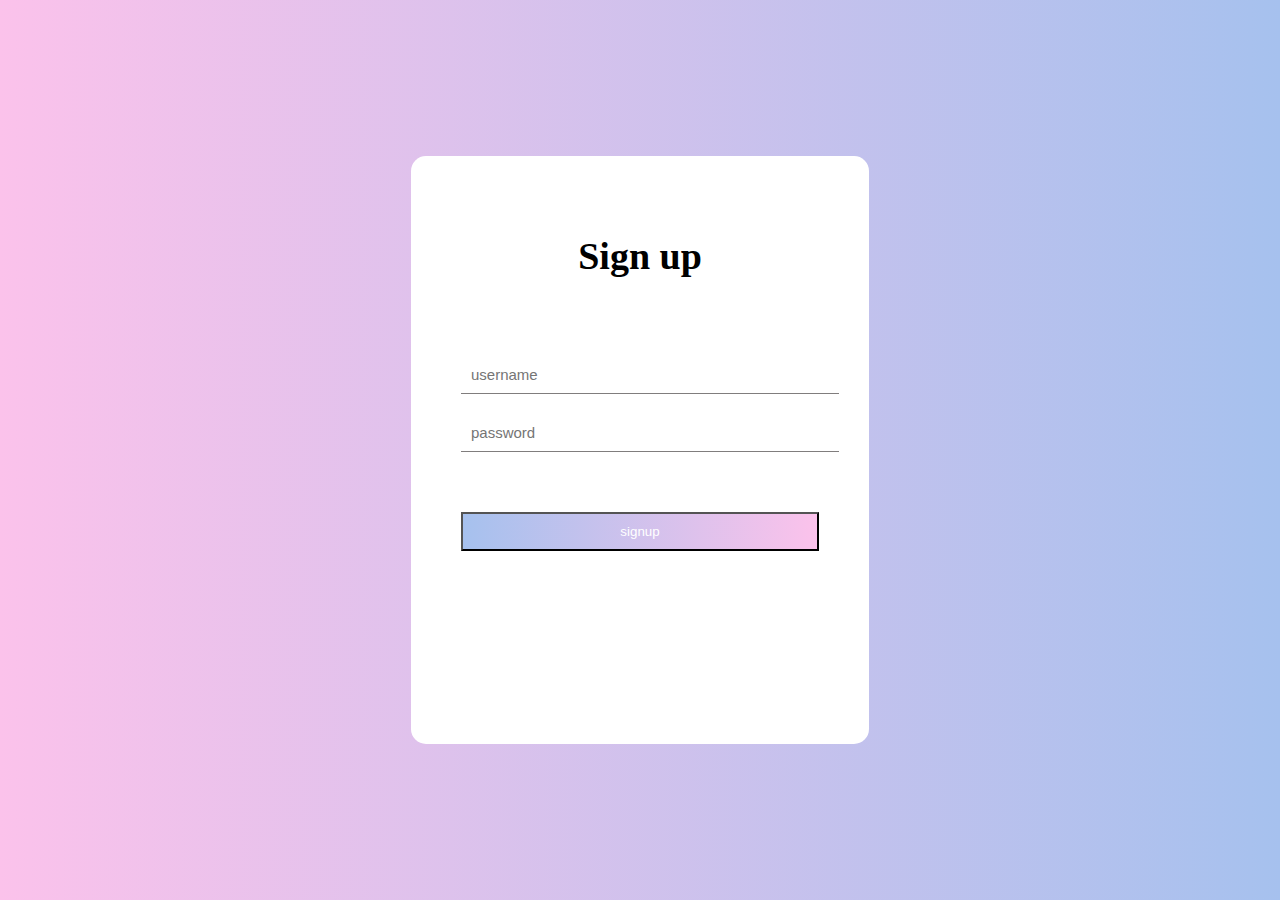
<file: templates/signup.html>
<!DOCTYPE html>
<html lang="en">

<head>
    <meta charset="UTF-8">
    <meta name="viewport" content="width=device-width, initial-scale=1.0">
    <title>Sign up</title>
    <link rel="stylesheet" type="text/css" href="/static/css/login.css">
    <script src="https://cdn.bootcdn.net/ajax/libs/jquery/2.2.0/jquery.js" type="text/javascript"></script>
    <script src="/static/js/signup.js" type="text/javascript"></script>
</head>

<body>
    <div class="container">
        <div class="login-wrapper">
            <div class="header">Sign up</div>
            <div class="form-wrapper">
                <form action="/user/signup" method="POST" >
                    <p><input type="text" name="username" placeholder="username" class="input-item" id="username"><span></span></p>
                    <p><input type="password" name="password" placeholder="password" class="input-item" id="password"><span></span></p>
                    <input class="btn" type="submit" value="signup" id="signup">
                </form>
            </div>
        </div>
    </div>
</body>
</html>
</file>
<file: static/css/login.css>
* {
    margin: 0;
    padding: 0;
}
html {
    height: 100%;
}
body {
    height: 100%;
}
.container {
    height: 100%;
    background-image: linear-gradient(to right, #fbc2eb, #a6c1ee);
}
.login-wrapper {
    background-color: #fff;
    width: 358px;
    height: 588px;
    border-radius: 15px;
    padding: 0 50px;
    position: relative;
    left: 50%;
    top: 50%;
    transform: translate(-50%, -50%);
}
.header {
    font-size: 38px;
    font-weight: bold;
    text-align: center;
    line-height: 200px;
}
.input-item {
    display: block;
    width: 100%;
    margin-bottom: 20px;
    border: 0;
    padding: 10px;
    border-bottom: 1px solid rgb(128, 125, 125);
    font-size: 15px;
    outline: none;
}
.input-item:placeholder {
    text-transform: uppercase;
}
.btn {
    text-align: center;
    padding: 10px;
    width: 100%;
    margin-top: 40px;
    background-image: linear-gradient(to right, #a6c1ee, #fbc2eb);
    color: #fff;
}
.msg {
    text-align: center;
    line-height: 88px;
}
a {
    text-decoration-line: none;
    color: #abc1ee;
}
</file>
